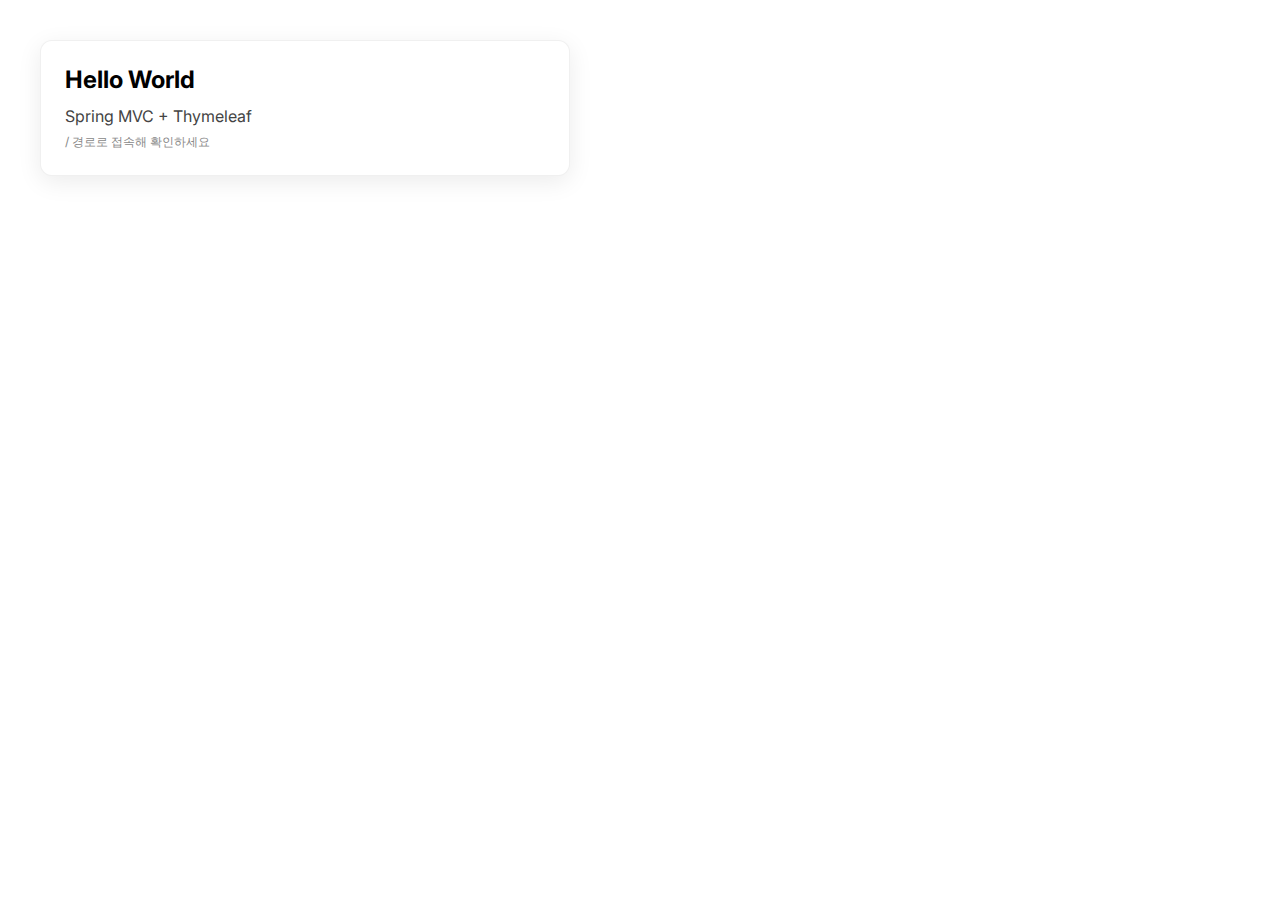
<file: src/main/resources/templates/hello.html>
<!DOCTYPE html>
<html xmlns:th="http://www.thymeleaf.org">
<head>
    <meta charset="UTF-8">
    <title>Hello</title>
    <meta name="viewport" content="width=device-width, initial-scale=1">
    <style>
        body { font-family: -apple-system, BlinkMacSystemFont, 'Segoe UI', Roboto, Helvetica, Arial, sans-serif; margin: 40px; }
        .card { max-width: 480px; padding: 24px; border-radius: 12px; background: #fff; box-shadow: 0 6px 24px rgba(0,0,0,0.08); border: 1px solid rgba(0,0,0,0.06); }
        h1 { margin: 0 0 12px; font-size: 24px; }
        p { margin: 0; color: #444; }
    </style>
    <link rel="preconnect" href="https://fonts.googleapis.com">
    <link rel="preconnect" href="https://fonts.gstatic.com" crossorigin>
    <link href="https://fonts.googleapis.com/css2?family=Inter:wght@400;600&display=swap" rel="stylesheet">
    <style>body{font-family:'Inter',system-ui,-apple-system,'Segoe UI',Roboto,Helvetica,Arial,sans-serif}</style>
    
</head>
<body>
<div class="card">
    <h1 th:text="${message}">Hello World</h1>
    <p>Spring MVC + Thymeleaf</p>
    <p style="margin-top:8px; color:#888; font-size:12px;">/ 경로로 접속해 확인하세요</p>
  </div>
</body>
</html>
</file>
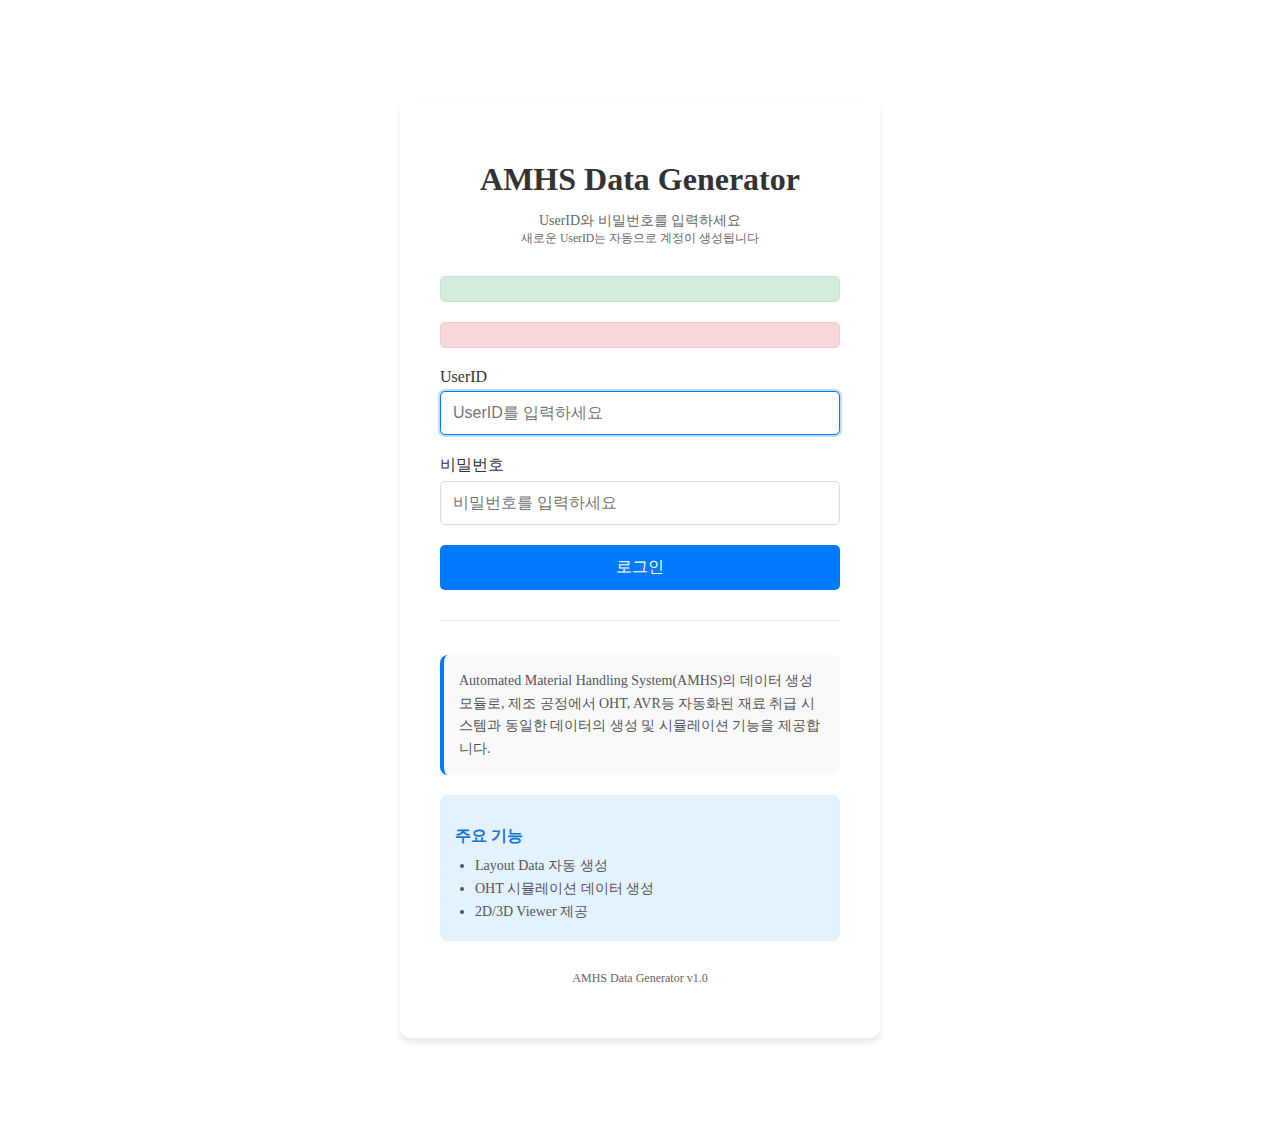
<file: src/main/resources/templates/login.html>
<!DOCTYPE html>
<html lang="ko" xmlns:th="http://www.thymeleaf.org">
<head>
    <meta charset="UTF-8">
    <meta name="viewport" content="width=device-width, initial-scale=1.0">
    <title>AMHS Data Generator - 로그인</title>
    <link th:href="@{/css/style.css}" rel="stylesheet">
    <style>
        .login-container {
            max-width: 400px;
            margin: 100px auto;
            padding: 40px;
            background: white;
            border-radius: 10px;
            box-shadow: 0 4px 6px rgba(0, 0, 0, 0.1);
        }
        
        .login-header {
            text-align: center;
            margin-bottom: 30px;
        }
        
        .login-header h1 {
            color: #333;
            margin-bottom: 10px;
        }
        
        
        .login-header .login-instruction {
            color: #666;
            font-size: 14px;
            text-align: center;
        }
        
        .description-section {
            margin-top: 30px;
            padding-top: 20px;
            border-top: 1px solid #eee;
        }
        
        .description-section .description {
            color: #555;
            font-size: 14px;
            line-height: 1.6;
            margin-bottom: 20px;
            text-align: left;
            background: #f8f9fa;
            padding: 15px;
            border-radius: 8px;
            border-left: 4px solid #007bff;
        }
        
        .description-section .features {
            background: #e3f2fd;
            padding: 15px;
            border-radius: 8px;
            text-align: left;
        }
        
        .description-section .features h3 {
            color: #1976d2;
            margin-bottom: 10px;
            font-size: 16px;
        }
        
        .description-section .features ul {
            margin: 0;
            padding-left: 20px;
            color: #555;
        }
        
        .description-section .features li {
            margin-bottom: 5px;
            font-size: 14px;
        }
        
        .form-group {
            margin-bottom: 20px;
        }
        
        .form-group label {
            display: block;
            margin-bottom: 5px;
            color: #333;
            font-weight: 500;
        }
        
        .form-group input {
            width: 100%;
            padding: 12px;
            border: 1px solid #ddd;
            border-radius: 5px;
            font-size: 16px;
            box-sizing: border-box;
        }
        
        .form-group input:focus {
            outline: none;
            border-color: #007bff;
            box-shadow: 0 0 0 2px rgba(0, 123, 255, 0.25);
        }
        
        .btn-login {
            width: 100%;
            padding: 12px;
            background: #007bff;
            color: white;
            border: none;
            border-radius: 5px;
            font-size: 16px;
            cursor: pointer;
            transition: background-color 0.3s;
        }
        
        .btn-login:hover {
            background: #0056b3;
        }
        
        .alert {
            padding: 12px;
            margin-bottom: 20px;
            border-radius: 5px;
            font-size: 14px;
        }
        
        .alert-success {
            background-color: #d4edda;
            color: #155724;
            border: 1px solid #c3e6cb;
        }
        
        .alert-error {
            background-color: #f8d7da;
            color: #721c24;
            border: 1px solid #f5c6cb;
        }
        
        .footer {
            text-align: center;
            margin-top: 30px;
            color: #666;
            font-size: 12px;
        }
    </style>
</head>
<body>
    <div class="login-container">
        <div class="login-header">
            <h1>AMHS Data Generator</h1>
            <p class="login-instruction">UserID와 비밀번호를 입력하세요<br><small>새로운 UserID는 자동으로 계정이 생성됩니다</small></p>
        </div>
        
        <div th:if="${success}" class="alert alert-success" th:text="${success}"></div>
        <div th:if="${error}" class="alert alert-error" th:text="${error}"></div>
        
        <form id="loginForm" th:action="@{/login}" method="post">
            <div class="form-group">
                <label for="userId">UserID</label>
                <input type="text" id="userId" name="userId" required 
                       placeholder="UserID를 입력하세요" autofocus>
            </div>
            
            <div class="form-group">
                <label for="password">비밀번호</label>
                <input type="password" id="password" name="password" required 
                       placeholder="비밀번호를 입력하세요">
            </div>
            
            <button type="submit" class="btn-login">로그인</button>
        </form>
        
        <!-- 회원가입 폼 (숨김) -->
        <div id="registerForm" style="display: none;">
            <div class="login-header">
                <h1>회원가입</h1>
                <p>새 계정을 생성하세요</p>
            </div>
            
            <form th:action="@{/register}" method="post">
                <div class="form-group">
                    <label for="regUserId">UserID</label>
                    <input type="text" id="regUserId" name="userId" required 
                           placeholder="UserID를 입력하세요">
                </div>
                
                <div class="form-group">
                    <label for="regPassword">비밀번호</label>
                    <input type="password" id="regPassword" name="password" required 
                           placeholder="비밀번호를 입력하세요">
                </div>
                
                <div class="form-group">
                    <label for="regPasswordConfirm">비밀번호 확인</label>
                    <input type="password" id="regPasswordConfirm" name="passwordConfirm" required 
                           placeholder="비밀번호를 다시 입력하세요">
                </div>
                
                <button type="submit" class="btn-login">회원가입</button>
                <button type="button" class="btn-login" onclick="showLoginForm()" 
                        style="background: #6c757d; margin-left: 10px;">취소</button>
            </form>
        </div>
        
        <div class="description-section">
            <p class="description">Automated Material Handling System(AMHS)의 데이터 생성 모듈로, 제조 공정에서 OHT, AVR등 자동화된 재료 취급 시스템과 동일한 데이터의 생성 및 시뮬레이션 기능을 제공합니다.</p>
            <div class="features">
                <h3>주요 기능</h3>
                <ul>
                    <li>Layout Data 자동 생성</li>
                    <li>OHT 시뮬레이션 데이터 생성</li>
                    <li>2D/3D Viewer 제공</li>
                </ul>
            </div>
        </div>
        
        <div class="footer">
            <p>AMHS Data Generator v1.0</p>
        </div>
    </div>
    
    <script>
        function showRegisterForm() {
            document.getElementById('loginForm').style.display = 'none';
            document.getElementById('registerForm').style.display = 'block';
            document.getElementById('loginText').style.display = 'none';
            document.getElementById('registerText').style.display = 'block';
        }
        
        function showLoginForm() {
            document.getElementById('loginForm').style.display = 'block';
            document.getElementById('registerForm').style.display = 'none';
            document.getElementById('loginText').style.display = 'block';
            document.getElementById('registerText').style.display = 'none';
        }
    </script>
</body>
</html>
</file>
